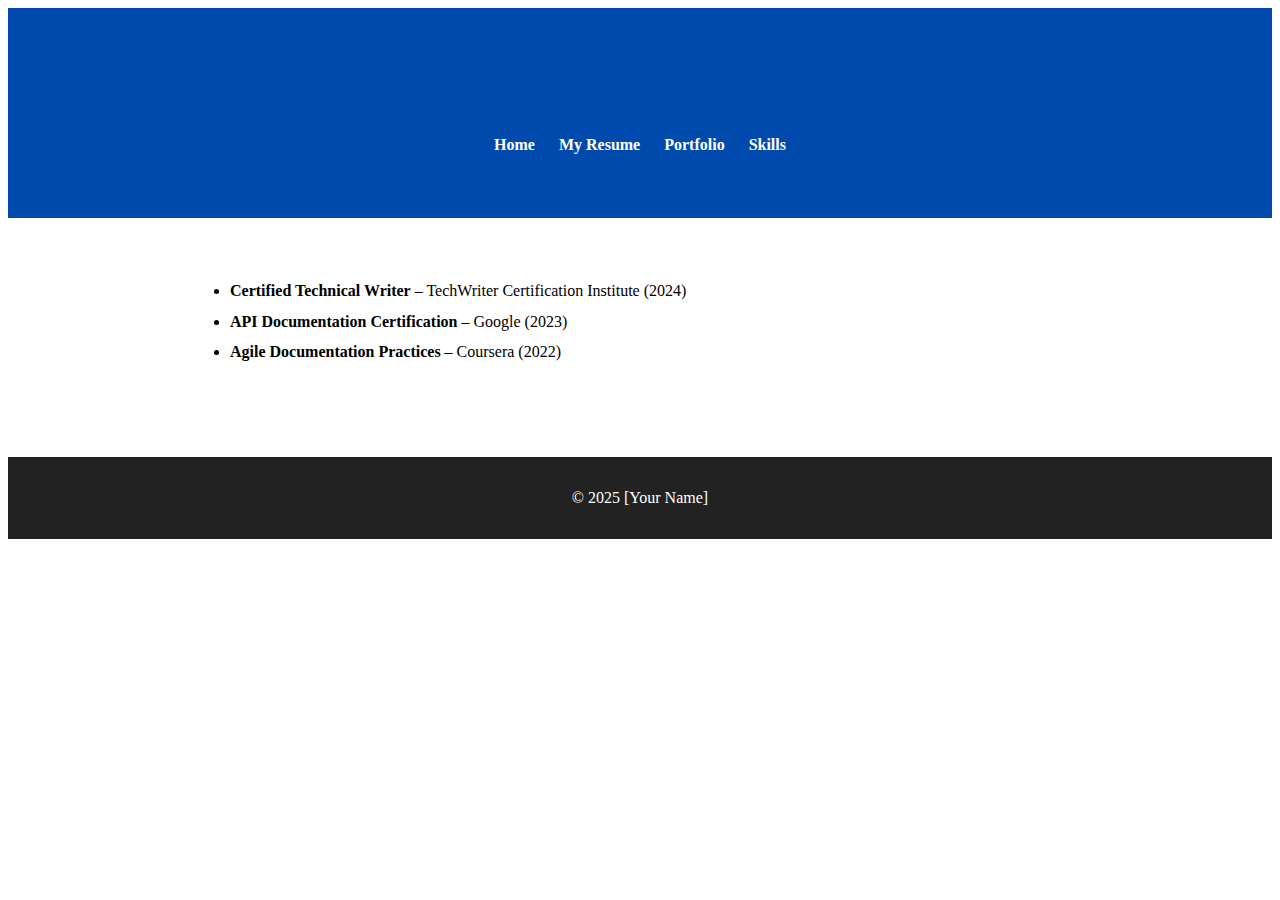
<file: certifications.html>
<!DOCTYPE html>
<html lang="en">
<head>
  <meta charset="UTF-8">
  <meta name="viewport" content="width=device-width, initial-scale=1.0">
  <title>Certifications | [Your Name]</title>
  <link rel="stylesheet" href="style.css">
</head>
<body>
  <header>
    <h1>Certifications</h1>
    <nav>
      <ul>
        <li><a href="index.html">Home</a></li>
        <li><a href="resume.html">My Resume</a></li>
        <li><a href="portfolio.html">Portfolio</a></li>
        <li><a href="skills.html">Skills</a></li>
      </ul>
    </nav>
  </header>

  <main>
    <section>
      <ul class="cert-list">
        <li><strong>Certified Technical Writer</strong> – TechWriter Certification Institute (2024)</li>
        <li><strong>API Documentation Certification</strong> – Google (2023)</li>
        <li><strong>Agile Documentation Practices</strong> – Coursera (2022)</li>
      </ul>
    </section>
  </main>

  <footer>
    <p>© 2025 [Your Name]</p>
  </footer>
</body>
</html>
</file>
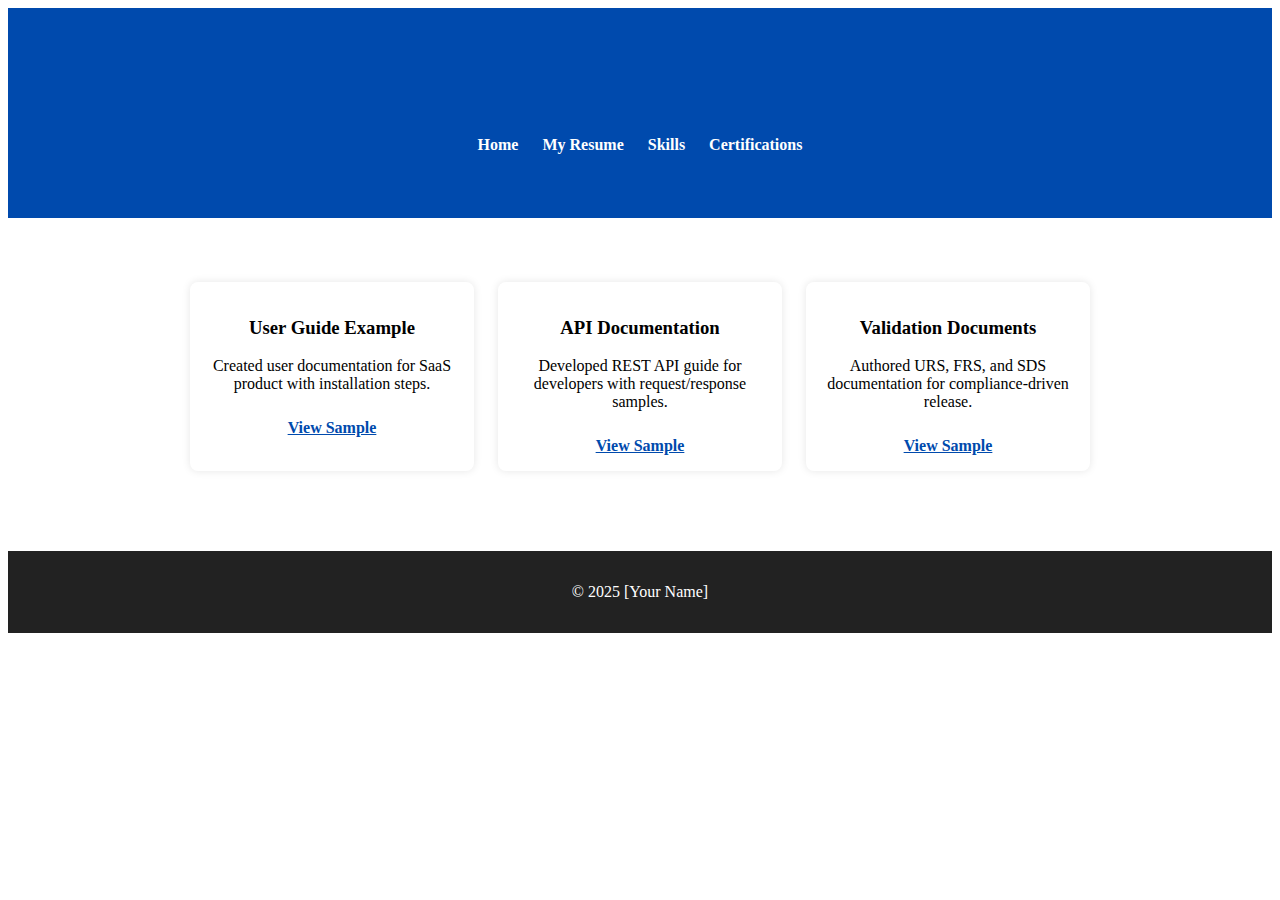
<file: portfolio.html>
<!DOCTYPE html>
<html lang="en">
<head>
  <meta charset="UTF-8">
  <meta name="viewport" content="width=device-width, initial-scale=1.0">
  <title>Portfolio | [Your Name]</title>
  <link rel="stylesheet" href="style.css">
</head>
<body>
  <header>
    <h1>Portfolio</h1>
    <nav>
      <ul>
        <li><a href="index.html">Home</a></li>
        <li><a href="resume.html">My Resume</a></li>
        <li><a href="skills.html">Skills</a></li>
        <li><a href="certifications.html">Certifications</a></li>
      </ul>
    </nav>
  </header>

  <main>
    <section class="portfolio-grid">
      <div class="card">
        <h3>User Guide Example</h3>
        <p>Created user documentation for SaaS product with installation steps.</p>
        <a href="samples/UserGuideSample.pdf" target="_blank">View Sample</a>
      </div>
      <div class="card">
        <h3>API Documentation</h3>
        <p>Developed REST API guide for developers with request/response samples.</p>
        <a href="samples/APIDocSample.pdf" target="_blank">View Sample</a>
      </div>
      <div class="card">
        <h3>Validation Documents</h3>
        <p>Authored URS, FRS, and SDS documentation for compliance-driven release.</p>
        <a href="samples/ValidationDocSample.pdf" target="_blank">View Sample</a>
      </div>
    </section>
  </main>

  <footer>
    <p>© 2025 [Your Name]</p>
  </footer>
</body>
</html>
</file>
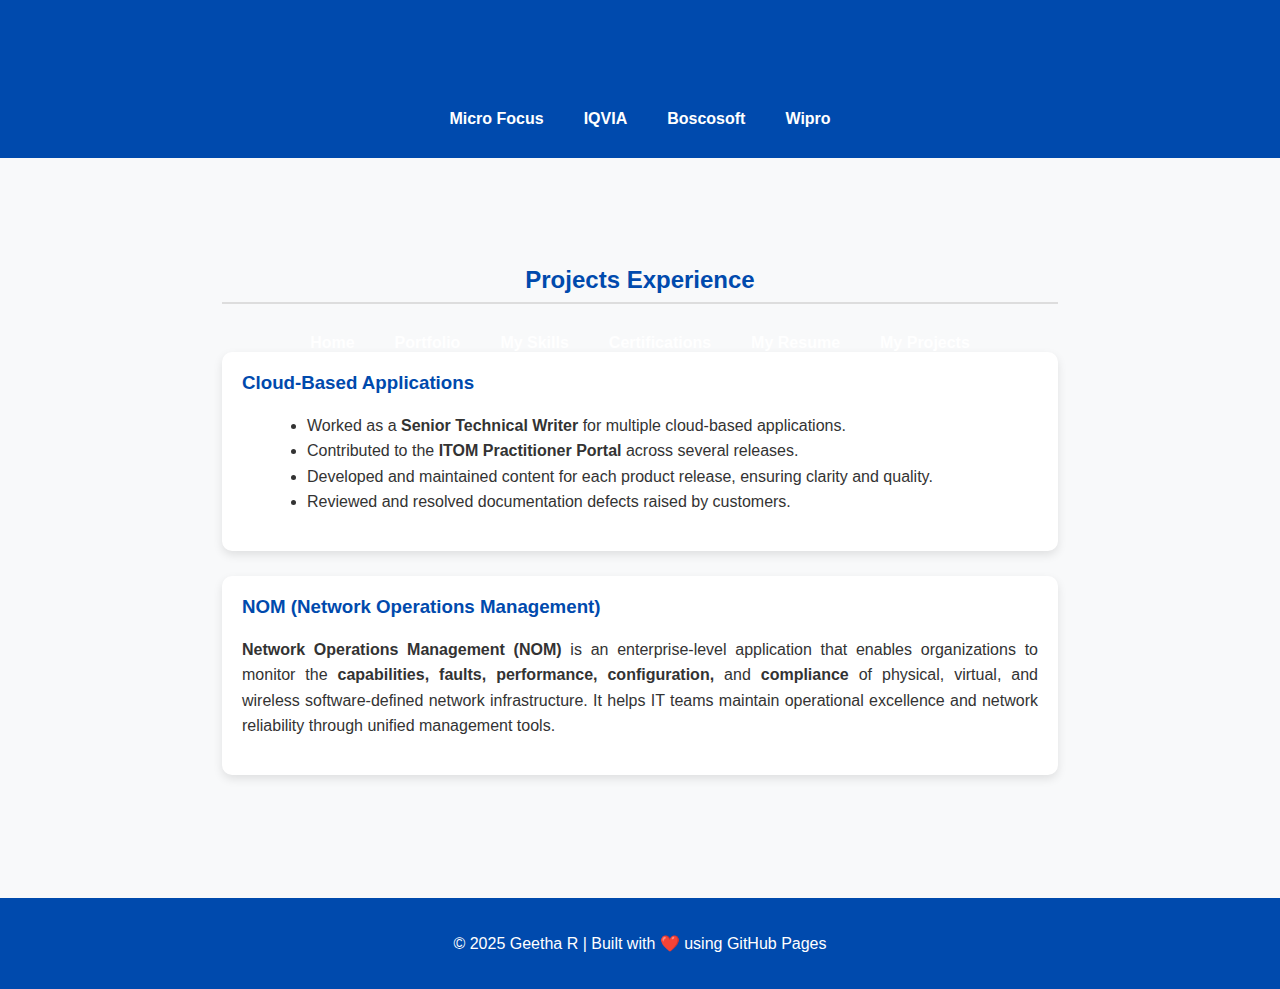
<file: Projects.html>
<!DOCTYPE html>
<html lang="en">
<head>
  <meta charset="UTF-8">
  <meta name="viewport" content="width=device-width, initial-scale=1.0">
  <title>Projects Experience | Geetha R</title>
  <link rel="stylesheet" href="style.css">
  <style>
    body {
      font-family: Arial, sans-serif;
      background-color: #f8f9fa;
      margin: 0;
      padding: 0;
      color: #333;
    }

    header {
      background-color: #004aad;
      color: white;
      text-align: center;
      padding: 30px 20px;
    }

    nav ul {
      list-style: none;
      padding: 0;
      margin: 10px 0 0;
      display: flex;
      justify-content: center;
      flex-wrap: wrap;
      gap: 20px;
    }

    nav a {
      color: white;
      text-decoration: none;
      font-weight: bold;
      transition: color 0.3s ease;
    }

    nav a:hover {
      color: #ffd700;
      text-decoration: underline;
    }

    main {
      max-width: 900px;
      margin: 40px auto;
      padding: 0 20px;
    }

    h2 {
      text-align: center;
      color: #004aad;
      margin-bottom: 30px;
    }

    .project {
      background: #fff;
      border-radius: 10px;
      padding: 20px;
      margin-bottom: 25px;
      box-shadow: 0 4px 10px rgba(0, 0, 0, 0.1);
    }

    .project h3 {
      color: #004aad;
      margin-top: 0;
    }

    .project ul {
      list-style: disc;
      margin-left: 25px;
      line-height: 1.6;
    }

    .project p {
      line-height: 1.6;
      text-align: justify;
    }

    footer {
      background-color: #004aad;
      color: white;
      text-align: center;
      padding: 20px;
      margin-top: 50px;
    }
  </style>
</head>
<body>
  <header>
    <h1>Projects Experience</h1>
    <nav>
      <ul>
        <li><a href="Micro Focus">Micro Focus</a></li>
        <li><a href="IQVIA">IQVIA</a></li>
        <li><a href="Boscosoft">Boscosoft</a></li>
        <li><a href="Wipro">Wipro</a></li>
      </ul>
    </nav>
  </header>

  <main>
    <section id="projects">
      <h2>Projects Experience</h2>
      <nav>
      <ul>
        <li><a href="index.html">Home</a></li>
        <li><a href="portfolio.html">Portfolio</a></li>
        <li><a href="skills.html">My Skills</a></li>
        <li><a href="certifications.html">Certifications</a></li>
        <li><a href="resume.html">My Resume</a></li>
        <li><a href="Projects.html">My Projects</a></li>
      </ul>
    </nav>

      <div class="project">
        <h3>Cloud-Based Applications</h3>
        <ul>
          <li>Worked as a <strong>Senior Technical Writer</strong> for multiple cloud-based applications.</li>
          <li>Contributed to the <strong>ITOM Practitioner Portal</strong> across several releases.</li>
          <li>Developed and maintained content for each product release, ensuring clarity and quality.</li>
          <li>Reviewed and resolved documentation defects raised by customers.</li>
        </ul>
      </div>

      <div class="project">
        <h3>NOM (Network Operations Management)</h3>
        <p>
          <strong>Network Operations Management (NOM)</strong> is an enterprise-level application that enables 
          organizations to monitor the <strong>capabilities, faults, performance, configuration,</strong> and 
          <strong>compliance</strong> of physical, virtual, and wireless software-defined network infrastructure. 
          It helps IT teams maintain operational excellence and network reliability through unified management tools.
        </p>
      </div>
    </section>
  </main>

  <footer>
    <p>© 2025 Geetha R | Built with ❤️ using GitHub Pages</p>
  </footer>
</body>
</html>
</file>
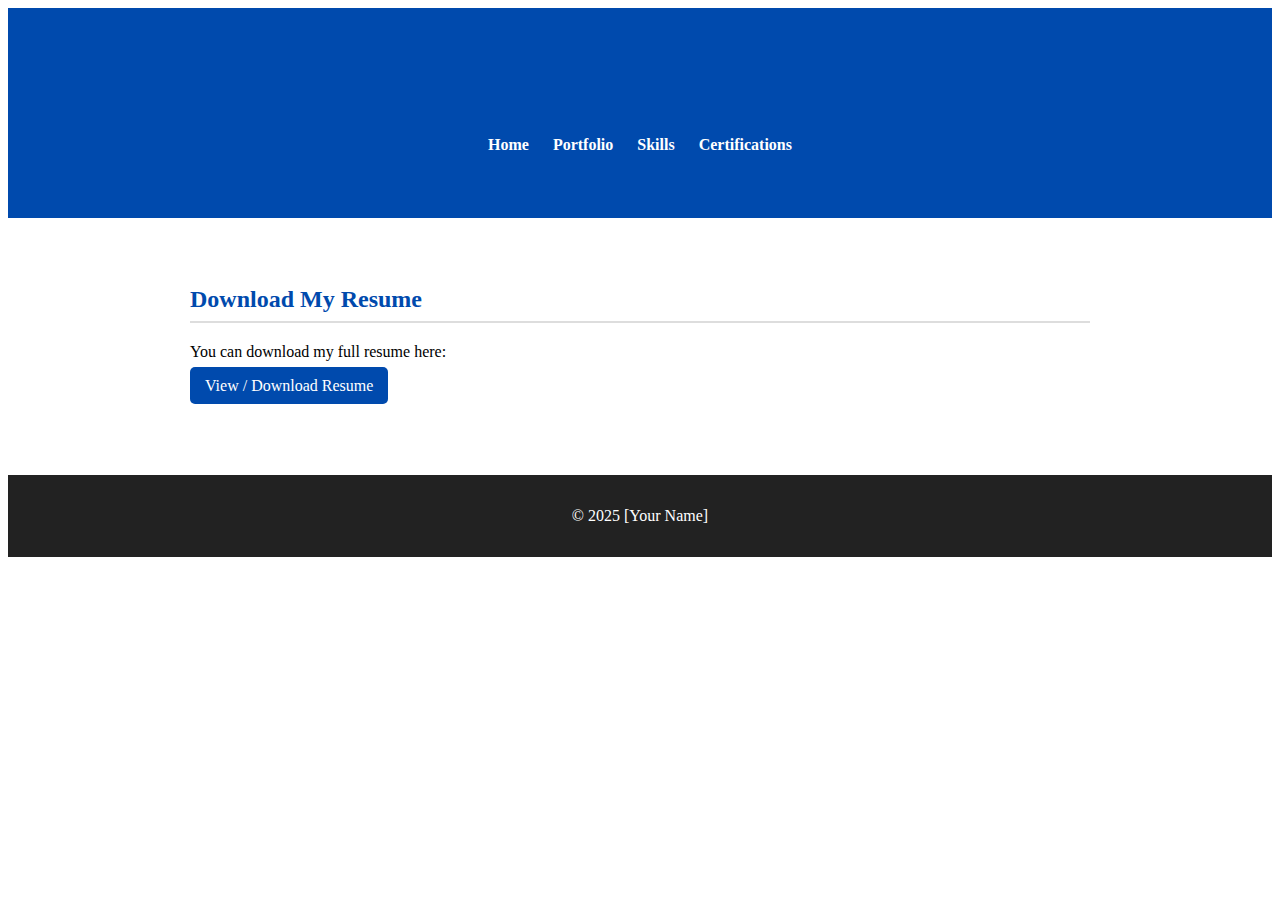
<file: resume.html>
<!DOCTYPE html>
<html lang="en">
<head>
  <meta charset="UTF-8">
  <meta name="viewport" content="width=device-width, initial-scale=1.0">
  <title>My Resume | [Geetha R]</title>
  <link rel="stylesheet" href="style.css">
</head>
<body>
  <header>
    <h1>My Resume</h1>
    <nav>
      <ul>
        <li><a href="index.html">Home</a></li>
        <li><a href="portfolio.html">Portfolio</a></li>
        <li><a href="skills.html">Skills</a></li>
        <li><a href="certifications.html">Certifications</a></li>
      </ul>
    </nav>
  </header>

  <main>
    <section>
      <h2>Download My Resume</h2>
      <p>You can download my full resume here:</p>
      <a href="Geetha%20R_Resume.pdf" target="_blank" class="btn">View / Download Resume</a>
    </section>
  </main>

  <footer>
    <p>© 2025 [Your Name]</p>
  </footer>
</body>
</html>
</file>
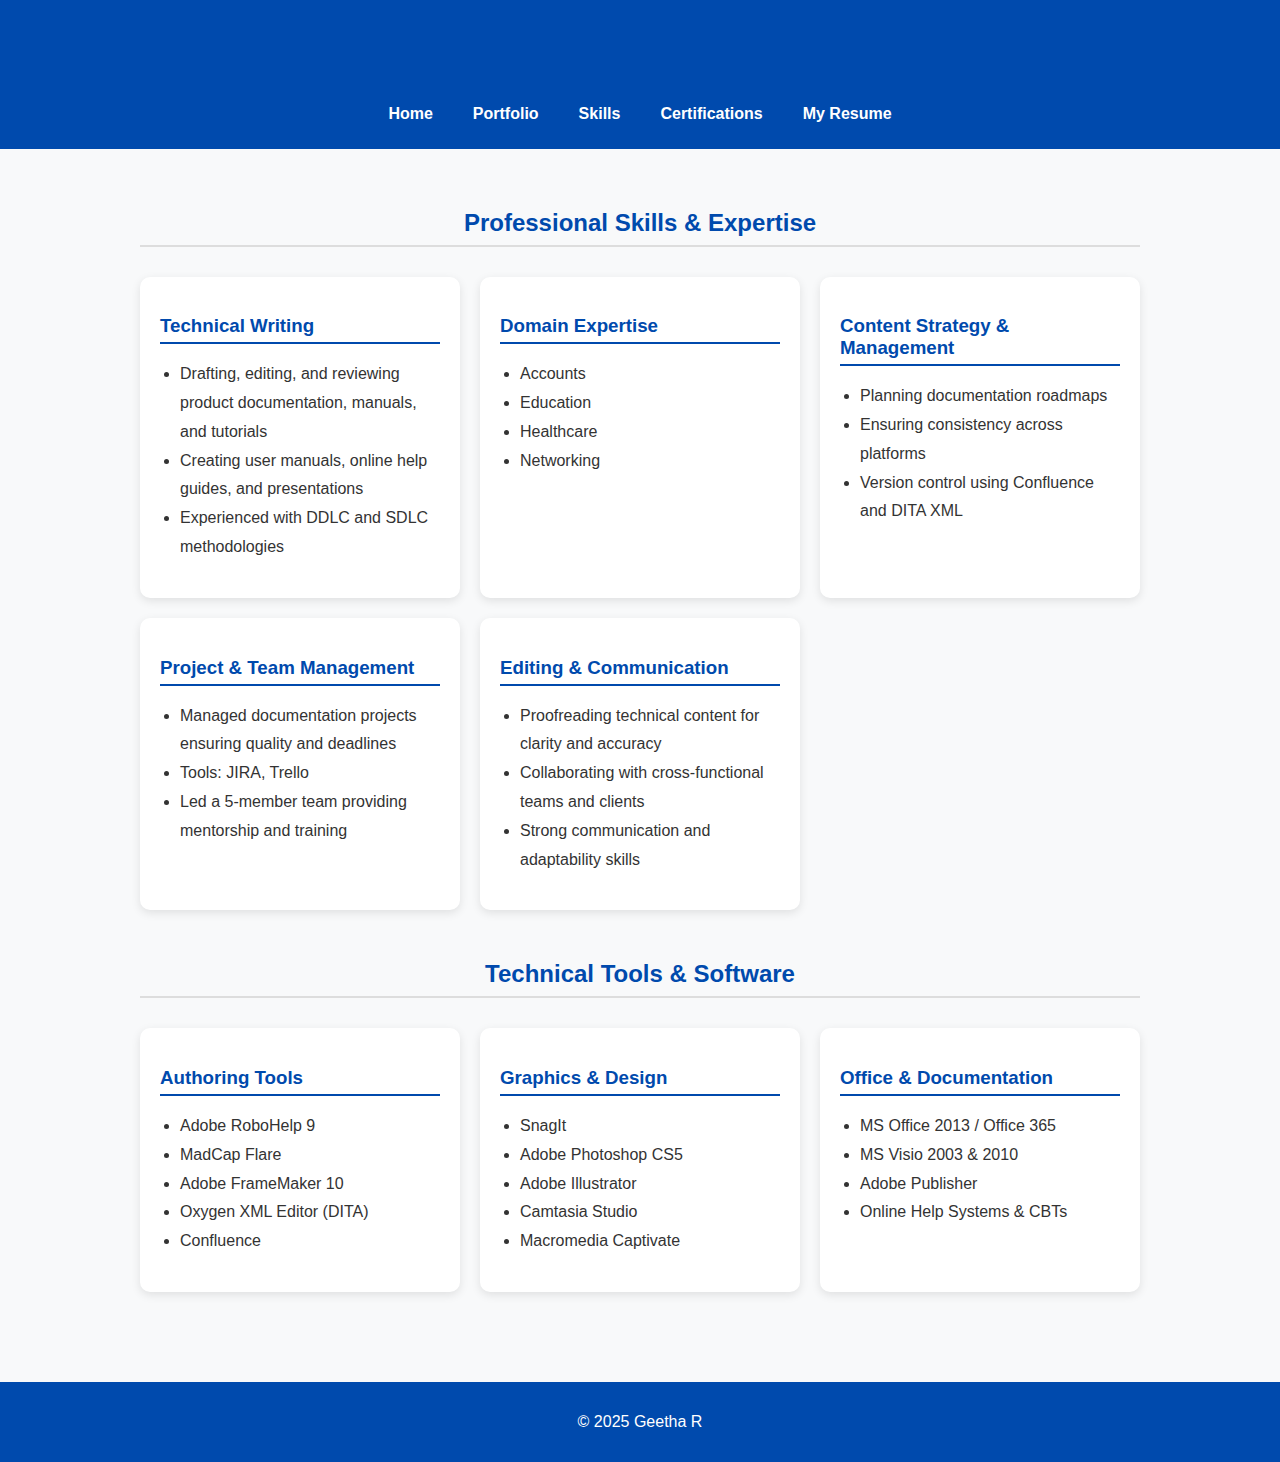
<file: Skills.html>
<!DOCTYPE html>
<html lang="en">
<head>
  <meta charset="UTF-8">
  <meta name="viewport" content="width=device-width, initial-scale=1.0">
  <title>My Skills | Geetha R</title>
  <link rel="stylesheet" href="style.css">
  <style>
    body {
      font-family: Arial, sans-serif;
      margin: 0;
      padding: 0;
      background-color: #f8f9fa;
      color: #333;
    }

    header {
      background-color: #004aad;
      color: white;
      text-align: center;
      padding: 20px;
    }

    nav ul {
      list-style: none;
      padding: 0;
      margin: 10px 0 0;
      display: flex;
      justify-content: center;
      gap: 20px;
    }

    nav a {
      color: white;
      text-decoration: none;
      font-weight: bold;
    }

    nav a:hover {
      text-decoration: underline;
    }

    main {
      padding: 40px;
      max-width: 1000px;
      margin: 0 auto;
    }

    h2 {
      color: #004aad;
      text-align: center;
      margin-bottom: 30px;
    }

    .skills-section {
      display: grid;
      grid-template-columns: repeat(auto-fit, minmax(250px, 1fr));
      gap: 20px;
    }

    .skill-card {
      background: white;
      border-radius: 10px;
      box-shadow: 0 3px 10px rgba(0, 0, 0, 0.1);
      padding: 20px;
      transition: transform 0.3s ease;
    }

    .skill-card:hover {
      transform: translateY(-5px);
    }

    .skill-card h3 {
      color: #004aad;
      margin-bottom: 10px;
      border-bottom: 2px solid #004aad;
      padding-bottom: 5px;
    }

    ul {
      padding-left: 20px;
      line-height: 1.8;
    }

    footer {
      background-color: #004aad;
      color: white;
      text-align: center;
      padding: 15px 0;
      margin-top: 50px;
    }
  </style>
</head>
<body>
  <header>
    <h1>My Skills</h1>
    <nav>
      <ul>
        <li><a href="index.html">Home</a></li>
        <li><a href="portfolio.html">Portfolio</a></li>
        <li><a href="skills.html">Skills</a></li>
        <li><a href="certifications.html">Certifications</a></li>
        <li><a href="Resume.html">My Resume</a></li>
      </ul>
    </nav>
  </header>

  <main>
    <h2>Professional Skills & Expertise</h2>

    <div class="skills-section">
      <div class="skill-card">
        <h3>Technical Writing</h3>
        <ul>
          <li>Drafting, editing, and reviewing product documentation, manuals, and tutorials</li>
          <li>Creating user manuals, online help guides, and presentations</li>
          <li>Experienced with DDLC and SDLC methodologies</li>
        </ul>
      </div>

      <div class="skill-card">
        <h3>Domain Expertise</h3>
        <ul>
          <li>Accounts</li>
          <li>Education</li>
          <li>Healthcare</li>
          <li>Networking</li>
        </ul>
      </div>

      <div class="skill-card">
        <h3>Content Strategy & Management</h3>
        <ul>
          <li>Planning documentation roadmaps</li>
          <li>Ensuring consistency across platforms</li>
          <li>Version control using Confluence and DITA XML</li>
        </ul>
      </div>

      <div class="skill-card">
        <h3>Project & Team Management</h3>
        <ul>
          <li>Managed documentation projects ensuring quality and deadlines</li>
          <li>Tools: JIRA, Trello</li>
          <li>Led a 5-member team providing mentorship and training</li>
        </ul>
      </div>

      <div class="skill-card">
        <h3>Editing & Communication</h3>
        <ul>
          <li>Proofreading technical content for clarity and accuracy</li>
          <li>Collaborating with cross-functional teams and clients</li>
          <li>Strong communication and adaptability skills</li>
        </ul>
      </div>
    </div>

    <h2 style="margin-top:50px;">Technical Tools & Software</h2>

    <div class="skills-section">
      <div class="skill-card">
        <h3>Authoring Tools</h3>
        <ul>
          <li>Adobe RoboHelp 9</li>
          <li>MadCap Flare</li>
          <li>Adobe FrameMaker 10</li>
          <li>Oxygen XML Editor (DITA)</li>
          <li>Confluence</li>
        </ul>
      </div>

      <div class="skill-card">
        <h3>Graphics & Design</h3>
        <ul>
          <li>SnagIt</li>
          <li>Adobe Photoshop CS5</li>
          <li>Adobe Illustrator</li>
          <li>Camtasia Studio</li>
          <li>Macromedia Captivate</li>
        </ul>
      </div>

      <div class="skill-card">
        <h3>Office & Documentation</h3>
        <ul>
          <li>MS Office 2013 / Office 365</li>
          <li>MS Visio 2003 & 2010</li>
          <li>Adobe Publisher</li>
          <li>Online Help Systems & CBTs</li>
        </ul>
      </div>
    </div>
  </main>

  <footer>
    <p>© 2025 Geetha R</p>
  </footer>
</body>
</html>
</file>
<file: style.css>
<<<<<<< HEAD
body {
  font-family: 'Segoe UI', sans-serif;
  margin: 0;
  background: #f5f7fa;
  color: #333;
}

header {
  background: #004aad;
  color: #fff;
  padding: 2rem 1rem;
  text-align: center;
}

header img.profile-photo {
  width: 130px;
  height: 130px;
  border-radius: 50%;
  border: 3px solid white;
}

nav ul {
  list-style: none;
  padding: 0;
  margin-top: 1rem;
}

nav ul li {
  display: inline-block;
  margin: 0 10px;
}

nav a {
  color: white;
  text-decoration: none;
  font-weight: bold;
}

nav a:hover {
  text-decoration: underline;
}

section {
  padding: 2rem;
  max-width: 900px;
  margin: auto;
}

h2, h1 {
  color: #004aad;
}

.portfolio-grid {
  display: grid;
  grid-template-columns: repeat(auto-fit, minmax(250px, 1fr));
  gap: 1.5rem;
}

.card {
  background: white;
  padding: 1rem;
  border-radius: 8px;
  box-shadow: 0 0 5px rgba(0,0,0,0.1);
}

.card a {
  color: #004aad;
  font-weight: bold;
}

.btn {
  background: #004aad;
  color: white;
  padding: 10px 15px;
  border-radius: 5px;
  text-decoration: none;
}

.btn:hover {
  background: #00337a;
}

footer {
  background: #222;
  color: white;
  text-align: center;
  padding: 1rem;
  margin-top: 2rem;
}
=======
/* General Styles */
body {
  font-family: 'Segoe UI', sans-serif;
  margin: 0;
  padding: 0;
  background-color: #f7f9fc;
  color: #333;
  line-height: 1.6;
}

/* Header */
header {
  background: #004aad;
  color: white;
  text-align: center;
  padding: 3rem 1rem;
}

header img.profile-photo {
  width: 150px;
  height: 150px;
  border-radius: 50%;
  border: 4px solid white;
  margin-bottom: 1rem;
}

header ul {
  list-style: none;
  padding: 0;
}

header ul li {
  display: inline-block;
  margin: 0 10px;
}

header ul li a {
  color: white;
  text-decoration: none;
  font-weight: bold;
}

header ul li a:hover {
  text-decoration: underline;
}

/* Sections */
section {
  padding: 3rem 2rem;
  max-width: 900px;
  margin: auto;
}

h2 {
  color: #004aad;
  border-bottom: 2px solid #ddd;
  padding-bottom: 0.5rem;
}

.skills-list li {
  margin-bottom: 0.5rem;
}

/* Buttons */
.btn {
  background: #004aad;
  color: white;
  padding: 10px 15px;
  border-radius: 5px;
  text-decoration: none;
}

.btn:hover {
  background: #00337a;
}

/* Portfolio Grid */
.portfolio-grid {
  display: grid;
  grid-template-columns: repeat(auto-fit, minmax(250px, 1fr));
  gap: 1.5rem;
  margin-top: 1rem;
}

.card {
  background: white;
  border-radius: 8px;
  box-shadow: 0 0 8px rgba(0,0,0,0.1);
  padding: 1rem;
  text-align: center;
}

.card a {
  display: inline-block;
  margin-top: 10px;
  color: #004aad;
  font-weight: bold;
}

.cert-list li {
  margin-bottom: 0.8rem;
}

/* Footer */
footer {
  background: #222;
  color: white;
  text-align: center;
  padding: 1rem;
}
>>>>>>> 698630b9014b62c27befa06562817f043280f198
</file>
